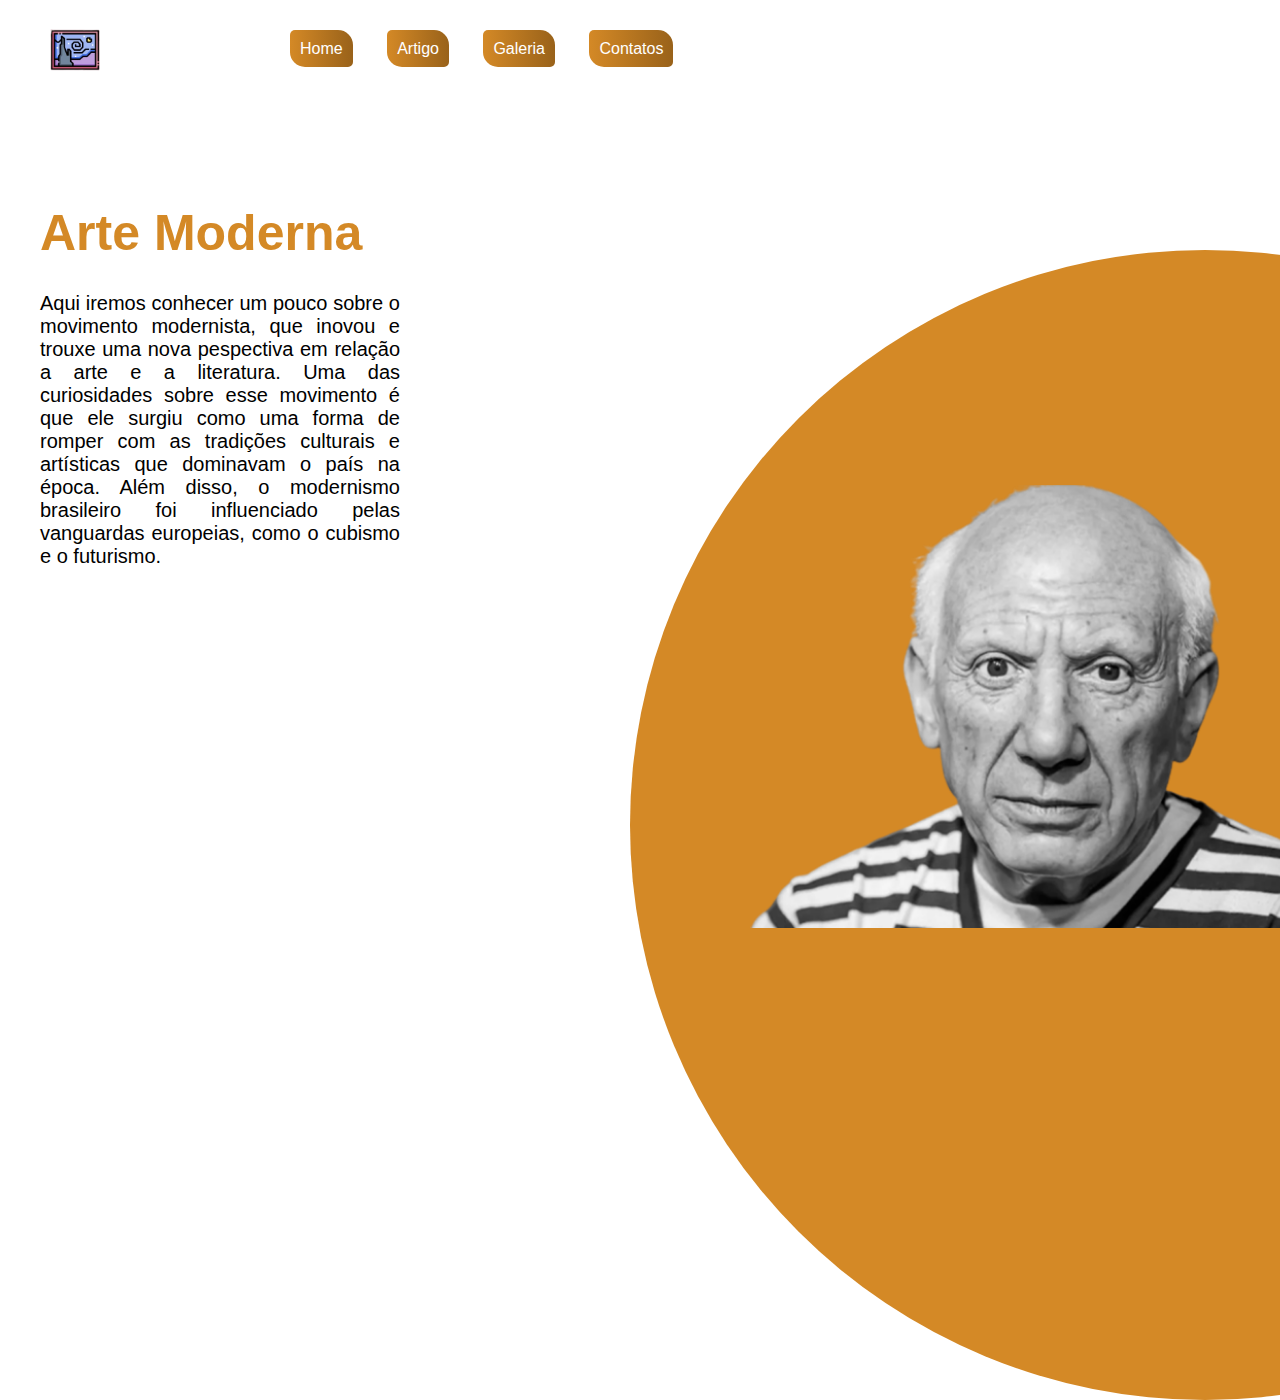
<file: index.html>
<!DOCTYPE html>
<html lang="pt-br">
<head>
    <meta charset="UTF-8">
    <meta http-equiv="X-UA-Compatible" content="IE=edge">
    <meta name="viewport" content="width=device-width, initial-scale=1.0">
    <link rel="stylesheet" href="/css/style.css">
    <title>Arte Moderna</title>

</head>
<body>

    <header>
        <div class="center">
            <div class="logo"> <img src="/img/ad65e6de299a459c9e00f6a2e1e72480-removebg-preview.png" alt=""></div>

            <div class="menu">
                <a href="/index.html">Home</a>
                <a href="/sobre.html">Artigo</a>
                <a href="/galeria.html">Galeria</a>
                <a href="/contatos.html">Contatos</a>
            </div>
        </div>
    </header>

    <section class="introducao">
        <div class="circuloimg">
            <img src="/artistas/pablo_picasso2.png" alt="">
        </div>

       

        <div class="center">
            <div class="texto">
                
                <h1>Arte Moderna</h1>
                <p>Aqui iremos conhecer um pouco sobre o movimento modernista, que inovou e trouxe uma nova pespectiva em relação a arte e a literatura. Uma das curiosidades sobre esse movimento é que ele surgiu como uma forma de romper com as tradições culturais e artísticas que dominavam o país na época. Além disso, o modernismo brasileiro foi influenciado pelas vanguardas europeias, como o cubismo e o futurismo.</p>
            </div>
        </div>
              
    </section>
   
    
</body>
</html>
</file>
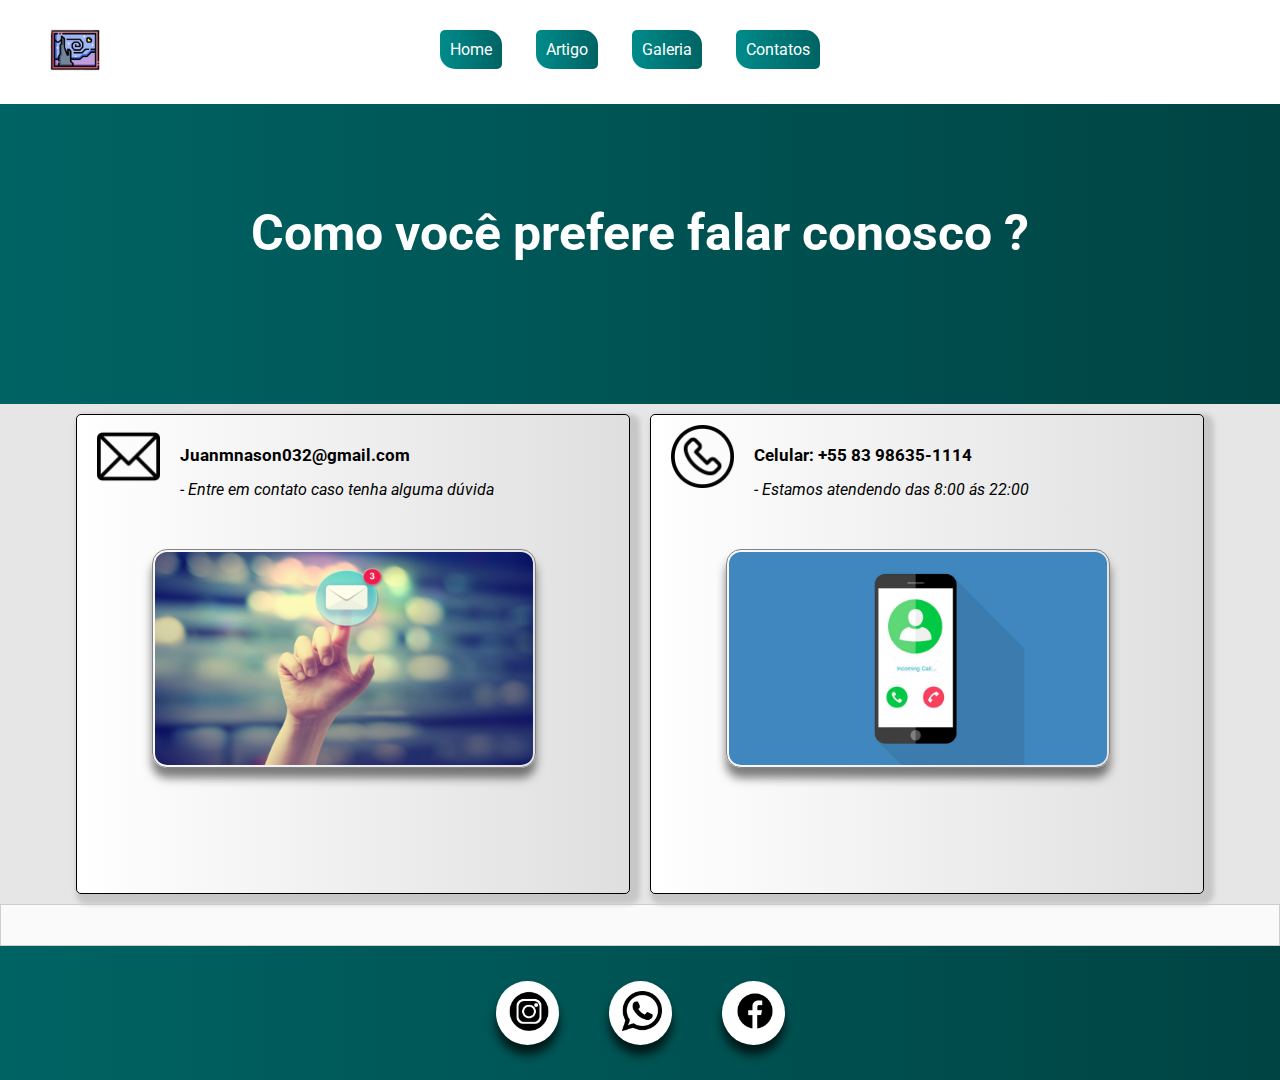
<file: contatos.html>
<!DOCTYPE html>
<html lang="pt-br">
<head>
    <meta charset="UTF-8">
    <meta http-equiv="X-UA-Compatible" content="IE=edge">
    <meta name="viewport" content="width=device-width, initial-scale=1.0">
    <link rel="stylesheet" href="css/style4.css">
    
    <title>Contatos</title>
</head>
<body>

    <header>
        <div class="center">
            <div class="logo"> <img src="/img/ad65e6de299a459c9e00f6a2e1e72480-removebg-preview.png" alt=""></div>

            <div class="menu">
                <a href="/index.html">Home</a>
                <a href="/sobre.html">Artigo</a>
                <a href="/galeria.html">Galeria</a>
                <a href="/contatos.html">Contatos</a>
            </div>
        </div>
    </header>

    <div class="titulo-contact">
        <h2 class="fale-conosco">Como você prefere falar conosco ?</h2>
    </div>

   <div class="icons-contato">

    <section class="icones">
        <img src="/Icons/Email.png" alt="">
        <h3>Juanmnason032@gmail.com</h3>
        <p>- Entre em contato caso tenha alguma dúvida</p>

        <div class="icone-email">
            <img src="/img/email.png" alt="">
        </div>

            
    </section>
       
        

    <section class="icones">
        <img src="/Icons/Telefone.png" alt="">
        <h3>Celular: +55 83 98635-1114</h3>
        <p>- Estamos atendendo das 8:00 ás 22:00</p>

        <div class="icone-telefone">
            <img src="/img/telefone.jpg" alt="">
        </div>
       
        
    </section>

   </div>

   <div class="divisao"></div>

    
    
    <footer class="main-footer">
        
        <a class="logos" href="https://www.instagram.com/juanmnason">
            <img src="/Icons/instagram_icon.png" alt="">
           
        </a>

        <a class="logos" href="https://wa.me/5583986351114">
            <img src="/Icons/whatsapp_icon.png" alt="">
           

        <a class="logos" href="https://pt-br.facebook.com/juanmnason">
            <img src="/Icons/facebook_facebook.png" alt="">
            
        </a>

    </footer>
    
</body>
</html>
</file>
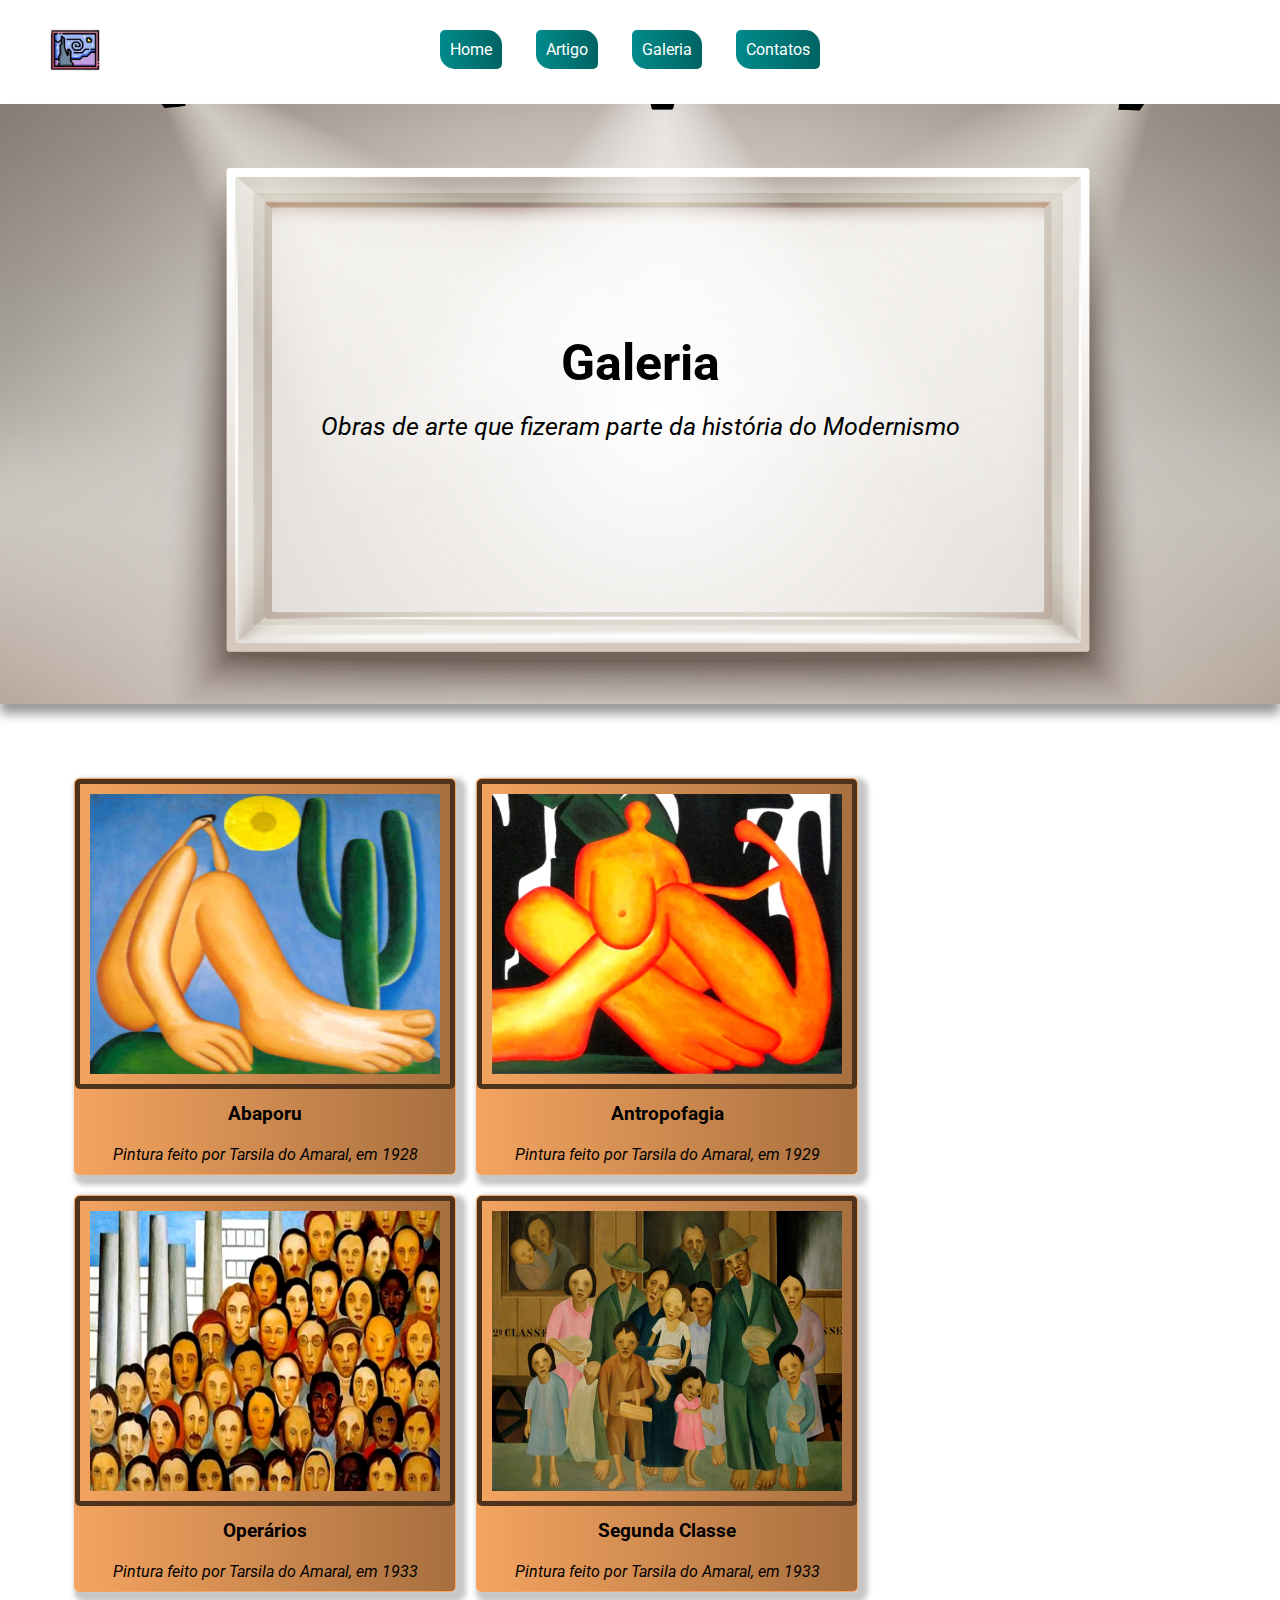
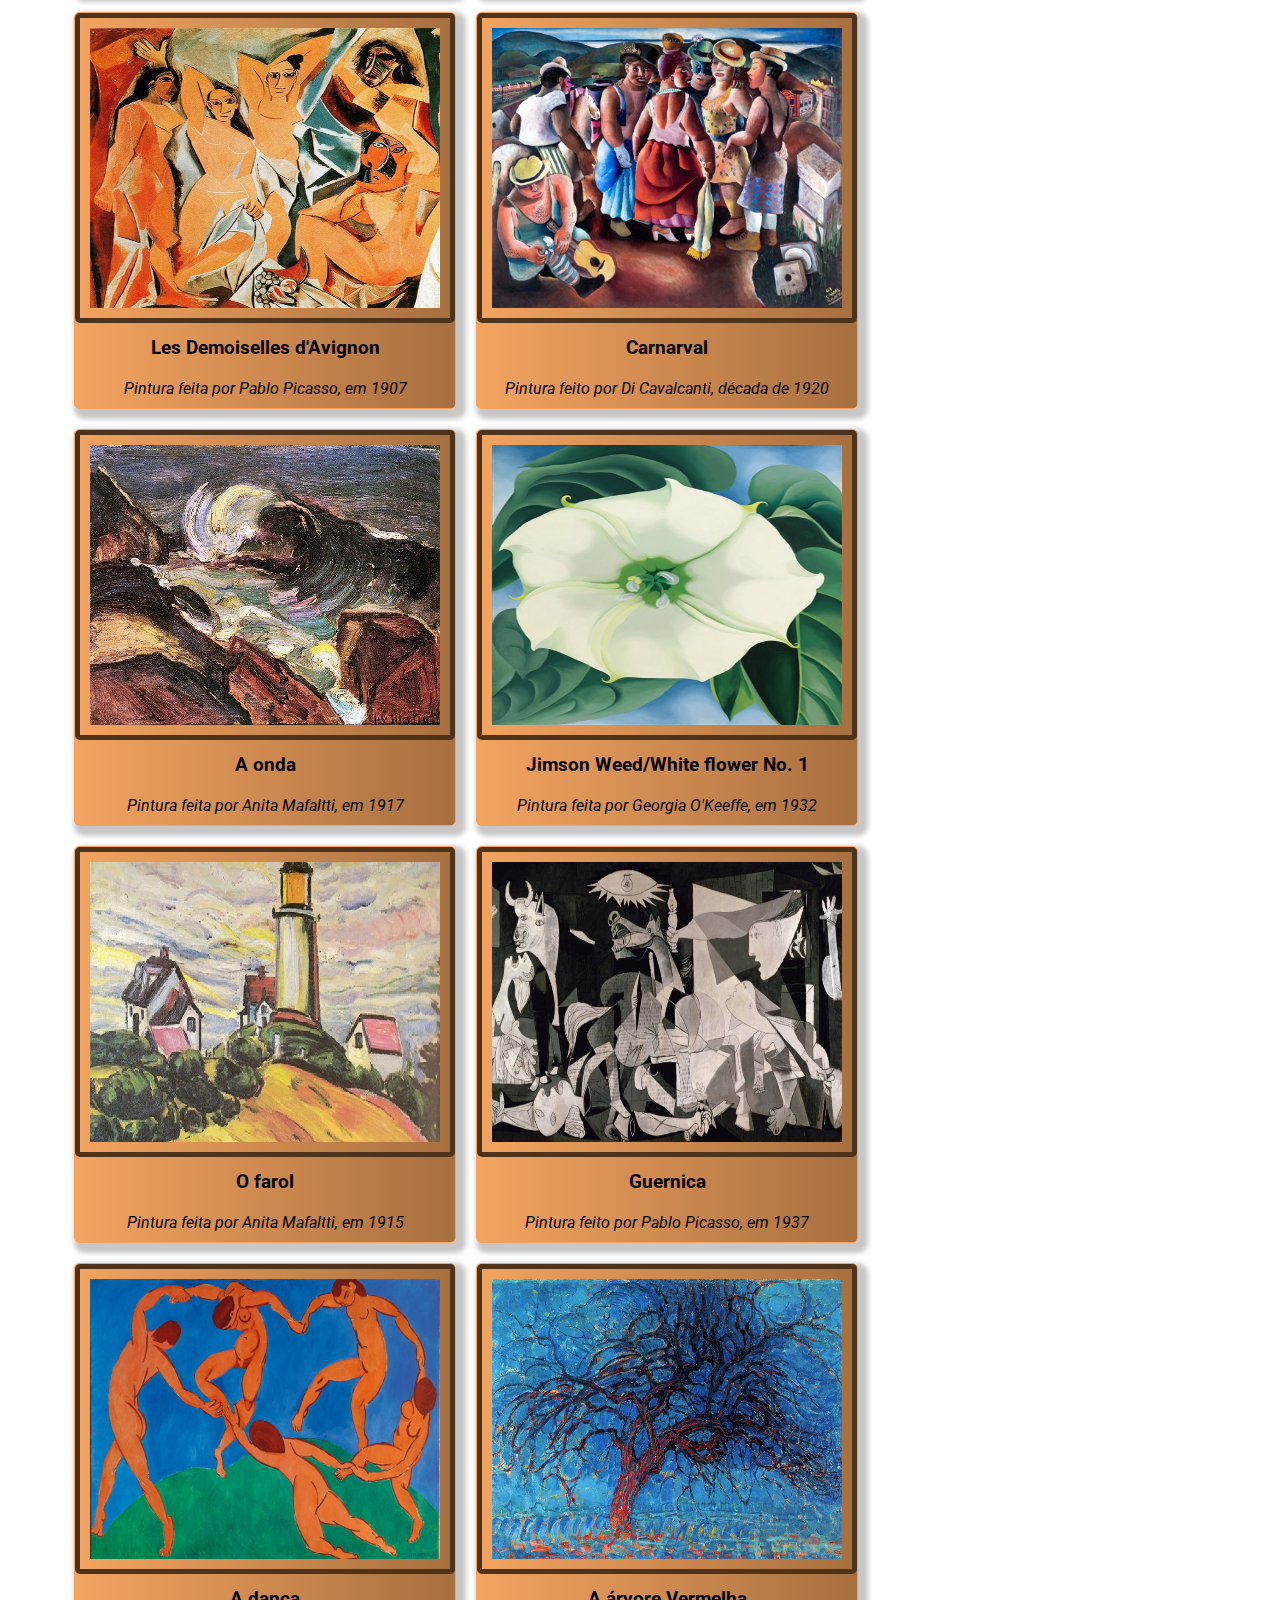
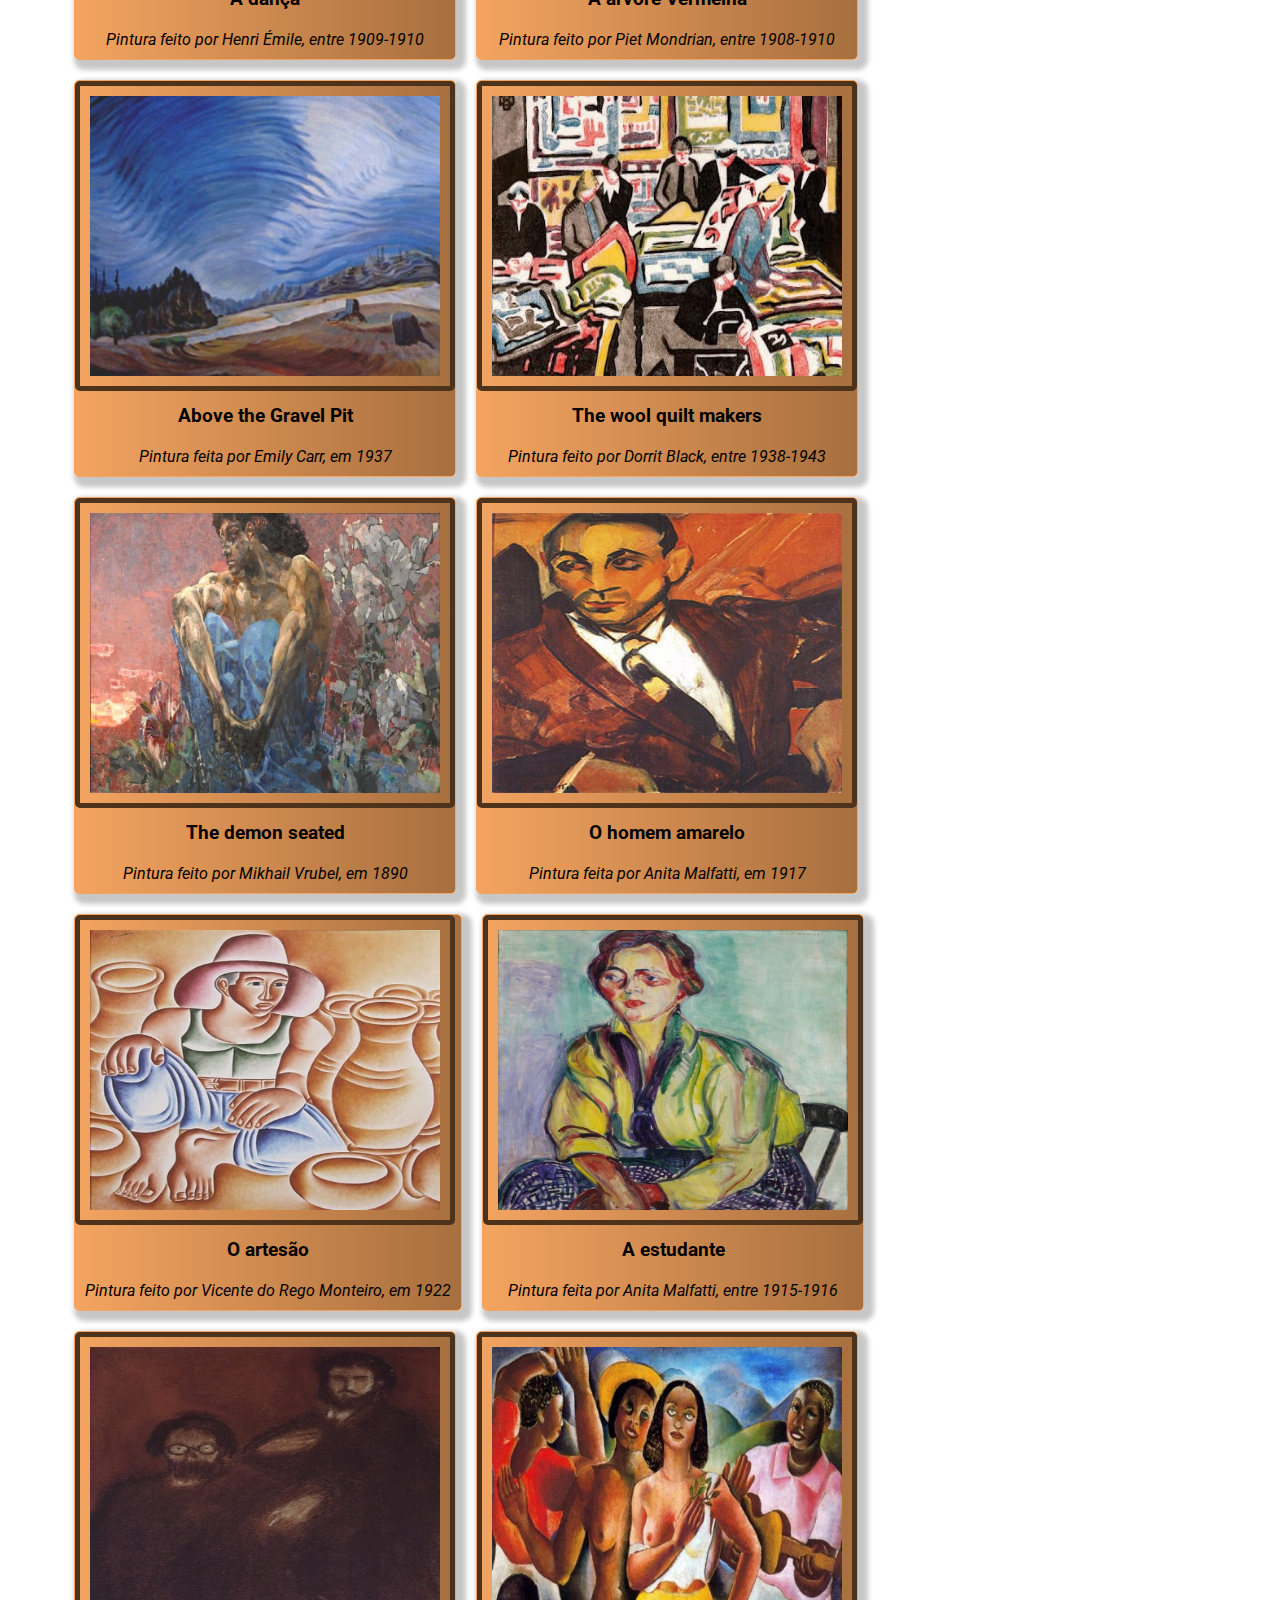
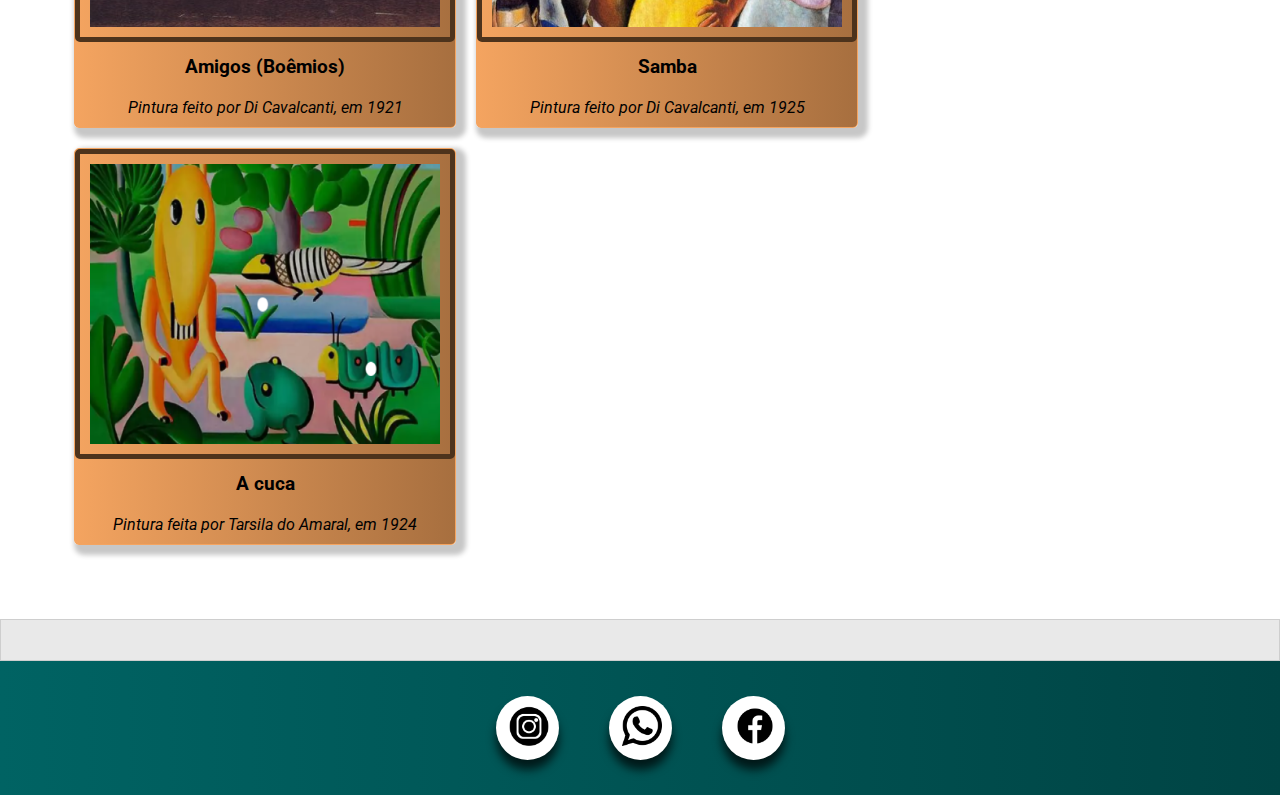
<file: galeria.html>
<!DOCTYPE html>
<html lang="pt-br">

<head>
    <meta charset="UTF-8">
    <meta http-equiv="X-UA-Compatible" content="IE=edge">
    <meta name="viewport" content="width=device-width, initial-scale=1.0">
    <link rel="stylesheet" href="/css/style3.css">
    <title>Galeria de Fotos</title>
</head>

<body>

    <header>
        <div class="center">
            <div class="logo"> <img src="/img/ad65e6de299a459c9e00f6a2e1e72480-removebg-preview.png" alt=""></div>

            <div class="menu">
                <a href="/index.html">Home</a>
                <a href="/sobre.html">Artigo</a>
                <a href="/galeria.html">Galeria</a>
                <a href="/contatos.html">Contatos</a>
            </div>
        </div>
    </header>


    <div class="banner">
     
        <div class="banner-text">
            <h2>Galeria</h2>
            <p>Obras de arte que fizeram parte da história do Modernismo</p>
        </div>
    </div>
            






    <main class="gallery">
        <section class="gallery">
            <img src="/obrasModernistas/Abaporu.png" alt="">
            <h3>Abaporu</h3>
            <p>Pintura feito por Tarsila do Amaral, em 1928</p>
        </section>

        <section class="gallery">
            <img src="/obrasModernistas/Antropofagia.png" alt="">
            <h3>Antropofagia</h3>
            <p>Pintura feito por Tarsila do Amaral, em 1929</p>
        </section>

        <section class="gallery">
            <img src="/obrasModernistas/Operarios.png" alt="">
            <h3>Operários</h3>
            <p>Pintura feito por Tarsila do Amaral, em 1933</p>
        </section>

        <section class="gallery">
            <img src="/obrasModernistas/SegundaClasse.png" alt="">
            <h3>Segunda Classe</h3>
            <p>Pintura feito por Tarsila do Amaral, em 1933</p>
        </section>

        <section class="gallery">
            <img src="/obrasModernistas/LesDemoisellesdAvignon.jpg" alt="">
            <h3>Les Demoiselles d'Avignon</h3>
            <p>Pintura feita por Pablo Picasso, em 1907</p>
        </section>

        <section class="gallery">
            <img src="/obrasModernistas/Carnarval.jpg" alt="">
            <h3>Carnarval</h3>
            <p>Pintura feito por Di Cavalcanti, década de 1920 </p>
        </section>

        <section class="gallery">
            <img src="/obrasModernistas/Aonda.jpg" alt="">
            <h3>A onda</h3>
            <p>Pintura feita por Anita Mafaltti, em 1917</p>
        </section>


        <section class="gallery">
            <img src="/obrasModernistas/WhiteFlower.jpg" alt="">
            <h3>Jimson Weed/White flower No. 1</h3>
            <p>Pintura feita por Georgia O'Keeffe, em 1932</p>
        </section>

        <section class="gallery">
            <img src="/obrasModernistas/Ofarol.jpg" alt="">
            <h3>O farol</h3>
            <p>Pintura feita por Anita Mafaltti, em 1915 </p>
        </section>

        <section class="gallery">
            <img src="/obrasModernistas/guernica.png" alt="">
            <h3>Guernica</h3>
            <p>Pintura feito por Pablo Picasso, em 1937</p>
        </section>

        <section class="gallery">
            <img src="/obrasModernistas/Adança.jpg" alt="">
            <h3>A dança</h3>
            <p>Pintura feito por Henri Émile, entre 1909-1910</p>
        </section>

        <section class="gallery">
            <img src="/obrasModernistas/ArvoreVermelha.jpg" alt="">
            <h3>A árvore Vermelha</h3>
            <p>Pintura feito por Piet Mondrian, entre 1908-1910</p>
        </section>

        <section class="gallery">
            <img src="/obrasModernistas/AbovetheGravelPit.png" alt="">
            <h3>Above the Gravel Pit</h3>
            <p>Pintura feita por Emily Carr, em 1937</p>
        </section>

        <section class="gallery">
            <img src="/obrasModernistas/unnamed.jpg" alt="">
            <h3>The wool quilt makers</h3>
            <p>Pintura feito por Dorrit Black, entre 1938-1943</p>
        </section>

        <section class="gallery">
            <img src="/obrasModernistas/Vrubel_Demon.jpg" alt="">
            <h3>The demon seated</h3>
            <p>Pintura feito por Mikhail Vrubel, em 1890</p>
        </section>

        <section class="gallery">
            <img src="/obrasModernistas/O-Homem-Amarelo.-Anita-Malfatti.-1916.jpg" alt="">
            <h3>O homem amarelo</h3>
            <p>Pintura feita por Anita Malfatti, em 1917</p>
        </section>

        <section class="gallery">
            <img src="/obrasModernistas/Oartesão.jpg" alt="">
            <h3>O artesão</h3>
            <p>Pintura feito por Vicente do Rego Monteiro, em 1922</p>
        </section>

        <section class="gallery">
            <img src="/obrasModernistas/Aestudante.jpg" alt="">
            <h3>A estudante</h3>
            <p>Pintura feita por Anita Malfatti, entre 1915-1916</p>
        </section>

        <section class="gallery">
            <img src="/obrasModernistas/Amigos (Boêmios).jpg" alt="">
            <h3>Amigos (Boêmios)</h3>
            <p>Pintura feito por Di Cavalcanti, em 1921</p>
        </section>

        <section class="gallery">
            <img src="/obrasModernistas/samba.jpg" alt="">
            <h3>Samba</h3>
            <p>Pintura feito por Di Cavalcanti, em 1925</p>
        </section>

        <section class="gallery">
            <img src="/obrasModernistas/A cuca.png" alt="">
            <h3>A cuca</h3>
            <p>Pintura feita por Tarsila do Amaral, em 1924</p>
        </section>

        




    </main>

    <div class="divisao"></div>

    <footer class="main-footer">
        
        <a class="logos" href="https://www.instagram.com/juanmnason">
            <img src="/Icons/instagram_icon.png" alt="">
           
        </a>

        <a class="logos" href="https://wa.me/5583986351114">
            <img src="/Icons/whatsapp_icon.png" alt="">
           

        <a class="logos" href="https://pt-br.facebook.com/juanmnason">
            <img src="/Icons/facebook_facebook.png" alt="">
            
        </a>

    </footer>

    
        

</body>

</html>
</file>
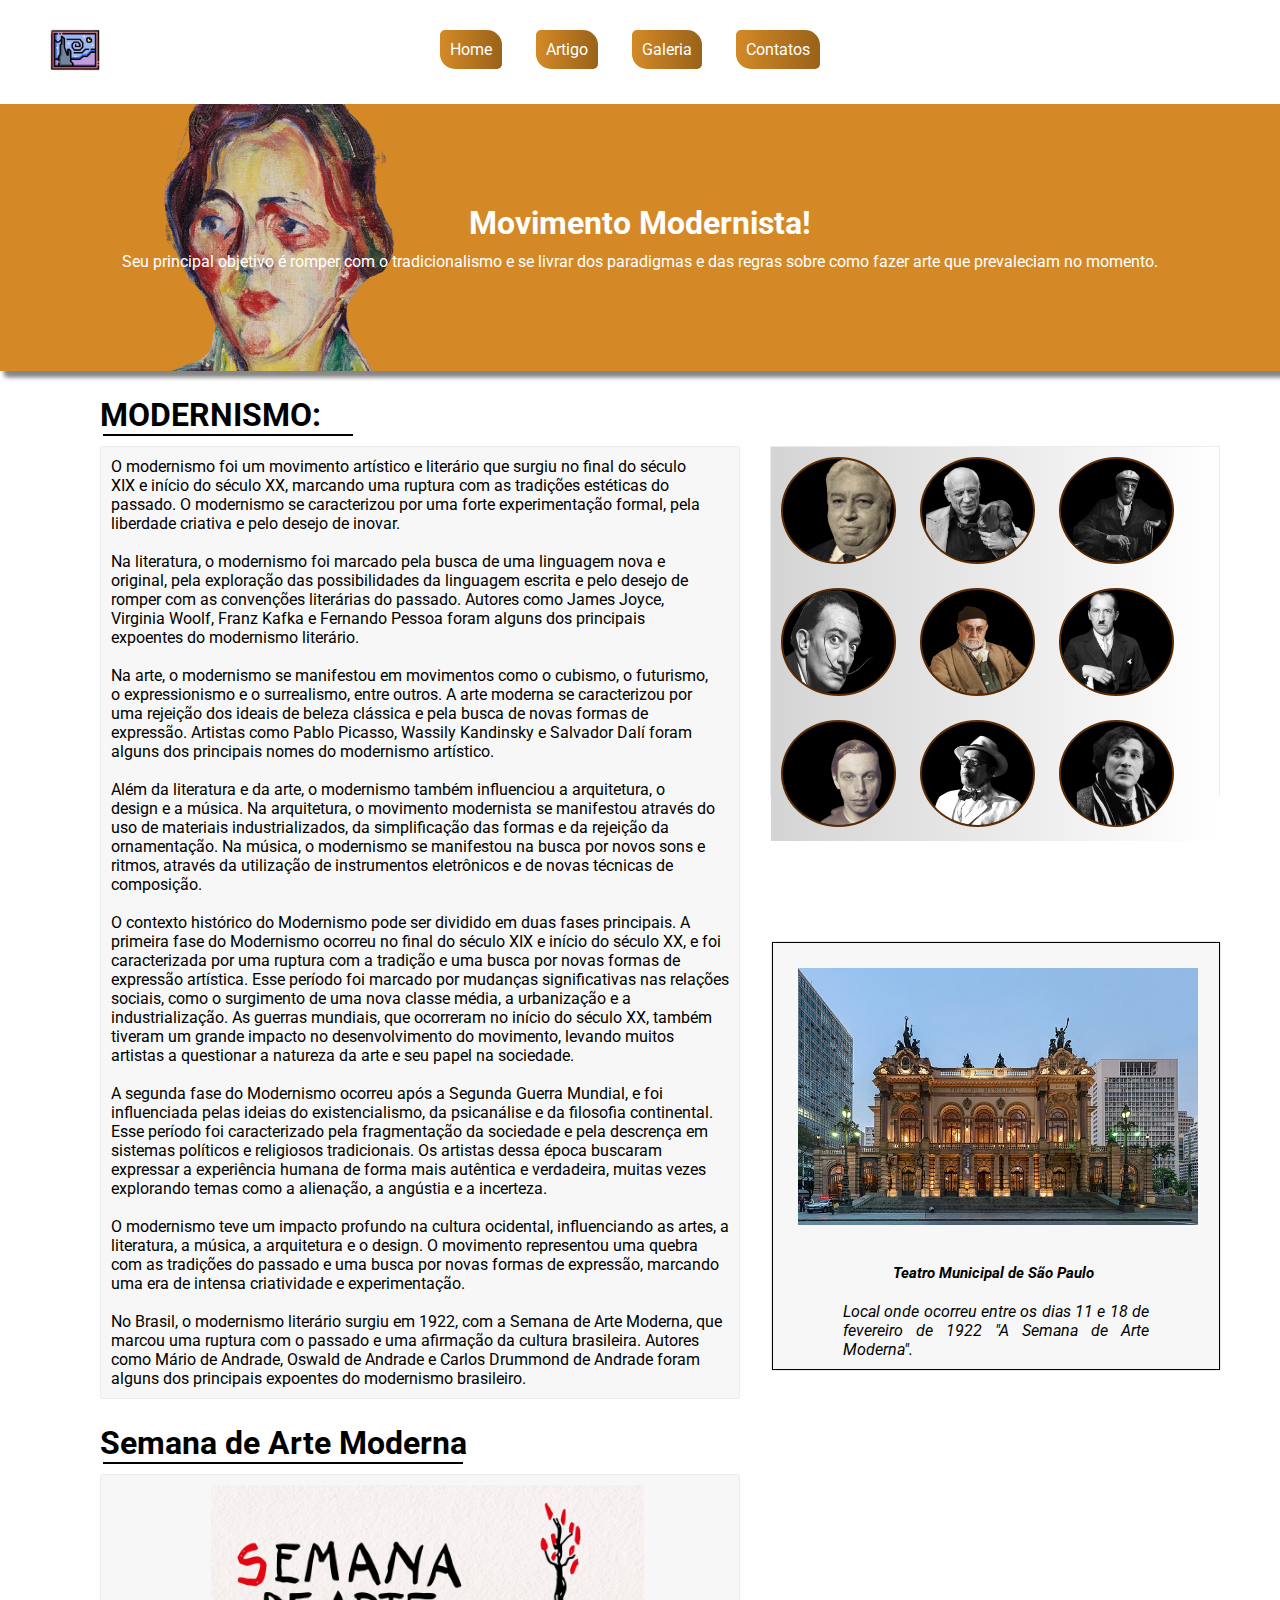
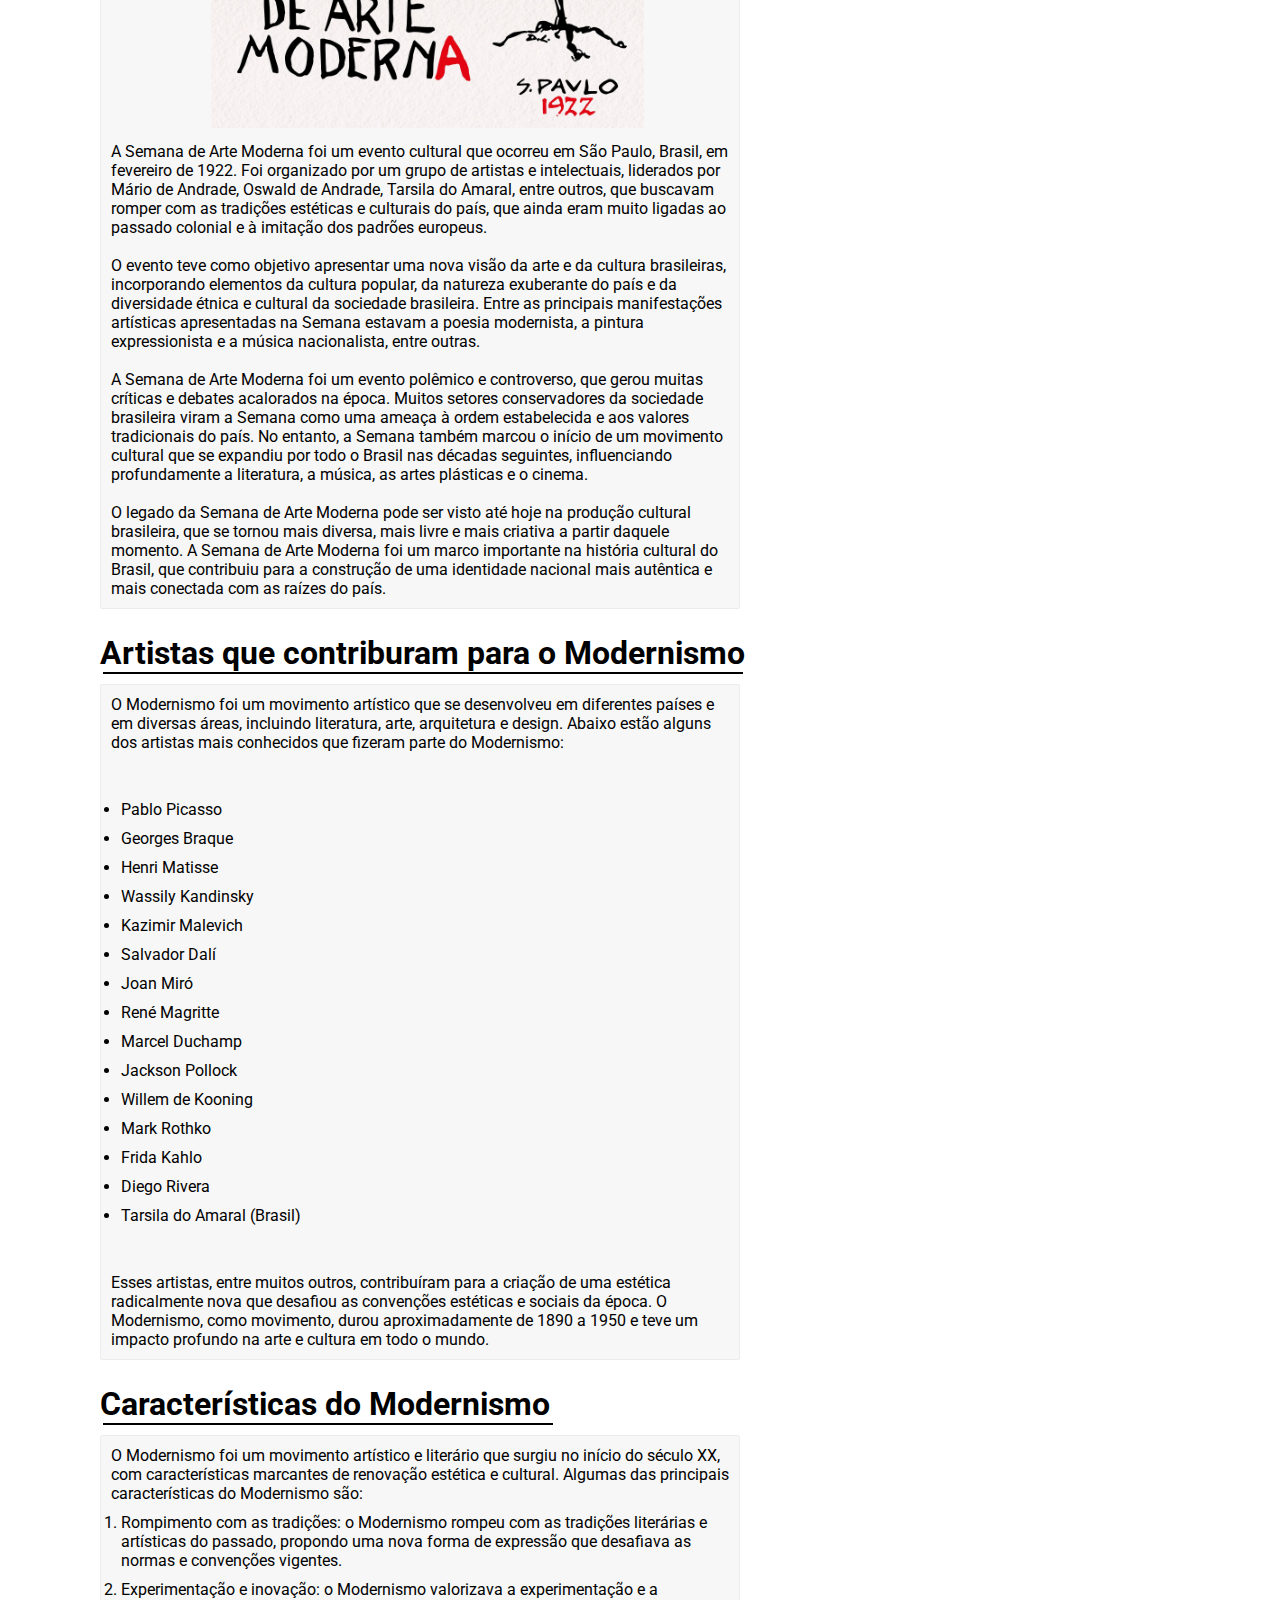
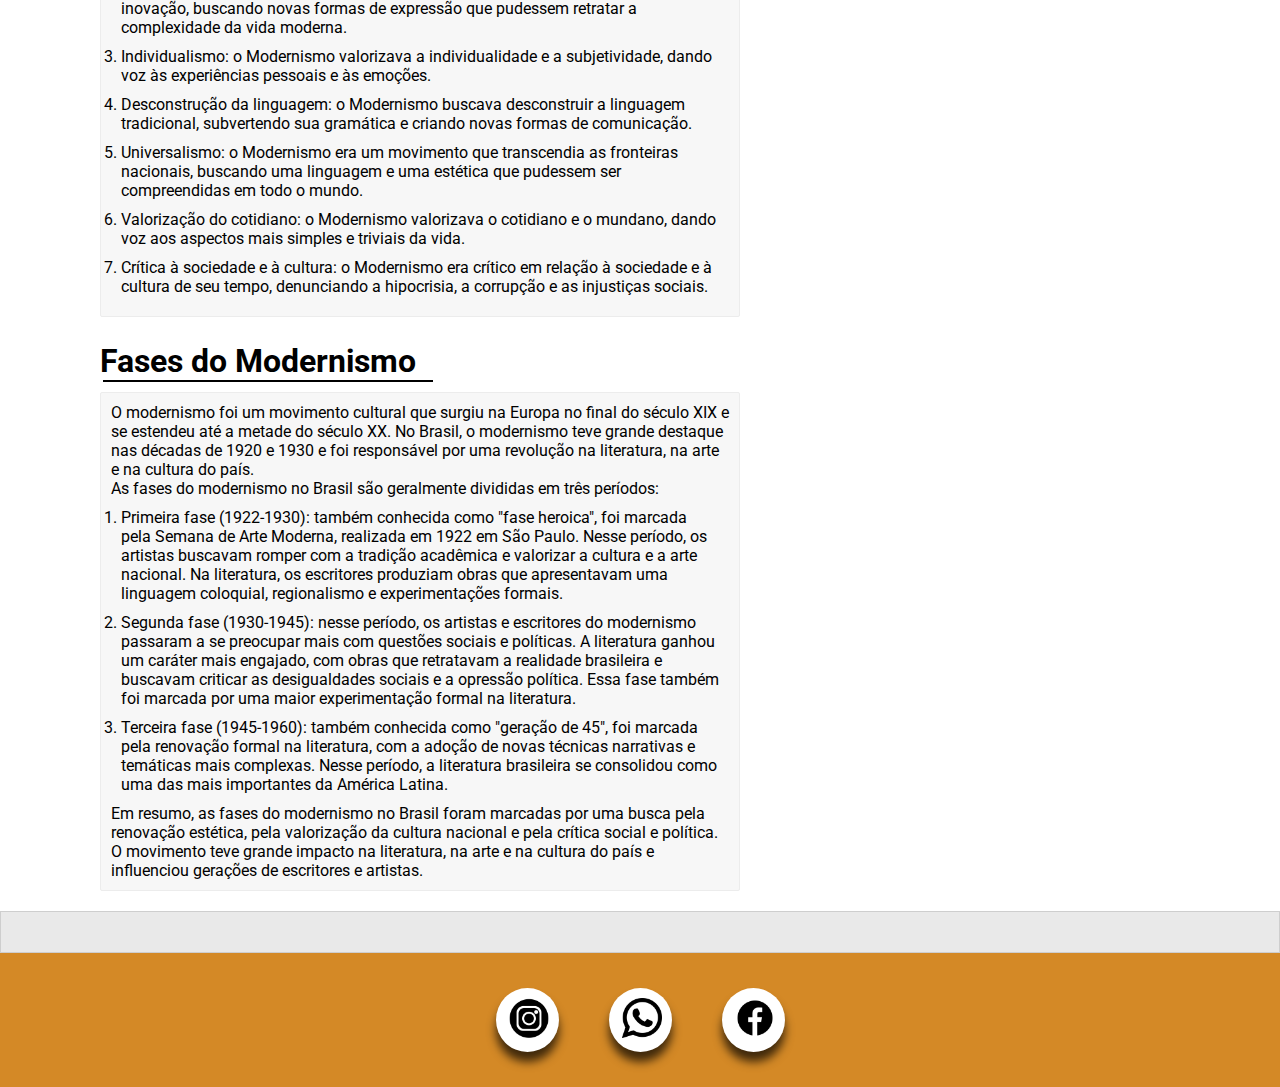
<file: sobre.html>
<!DOCTYPE html>
<html lang="pt-br">

<head>
    <meta charset="UTF-8">
    <meta http-equiv="X-UA-Compatible" content="IE=edge">
    <meta name="viewport" content="width=device-width, initial-scale=1.0">
    <link rel="stylesheet" href="/css/style2.css">
    <title>Sobre</title>
</head>

<body>

    <header>
        <div class="center">
            <div class="logo"> <img src="/img/ad65e6de299a459c9e00f6a2e1e72480-removebg-preview.png" alt=""></div>

            <div class="menu">
                <a href="/index.html">Home</a>
                <a href="/sobre.html">Artigo</a>
                <a href="/galeria.html">Galeria</a>
                <a href="/contatos.html">Contatos</a>
            </div>
        </div>
    </header>

    <div class="banner">
        <h1>Movimento Modernista!</h1>
        <p>Seu principal objetivo é romper com o tradicionalismo e se livrar dos paradigmas e das regras sobre como
            fazer arte que prevaleciam no momento.</p>
    </div>

    <div class="primeiro-titulo">
        <h1>MODERNISMO:</h1>
        <hr>
    </div>

    <div class="container-right-second">
        <div class="container-right-img">
            <img src="/artistas/di_cavalcante22.png" alt="">
            <img src="/artistas/pablo.png" alt="">
            <img src="/artistas/GeorgesBraque22.png" alt="">
            <img src="/artistas/SalvadorDali2.png" alt="">
            <img src="/artistas/Henri.png" alt="">
            <img src="/artistas/Piet.png" alt="">
            <img src="/artistas/ErnstKirchner.png" alt="">
            <img src="/artistas/MarioDeAndrade.png" alt="">
            <img src="/artistas/MarcChagall.png" alt="">
        </div>
        <div class="container-right-terceiro">
            <div class="icones-img">
               <img src="/img/Teatro_Municipal_de_São_Paulo_8.jpg" alt="">
               <h3>Teatro Municipal de São Paulo</h3>
               <p>Local onde ocorreu entre os dias 11 e 18 de fevereiro de 1922 "A Semana de Arte Moderna".</p>
            </div>
        </div>
    </div>





    <div class="container-text">

        <p>O modernismo foi um movimento artístico e literário que surgiu no final do século XIX e início do século XX,
            marcando uma ruptura com as tradições estéticas do passado. O modernismo se caracterizou por uma forte
            experimentação formal, pela liberdade criativa e pelo desejo de inovar.<br><br>

            Na literatura, o modernismo foi marcado pela busca de uma linguagem nova e original, pela exploração das
            possibilidades da linguagem escrita e pelo desejo de romper com as convenções literárias do passado. Autores
            como James Joyce, Virginia Woolf, Franz Kafka e Fernando Pessoa foram alguns dos principais expoentes do
            modernismo literário.<br><br>

            Na arte, o modernismo se manifestou em movimentos como o cubismo, o futurismo, o expressionismo e o
            surrealismo, entre outros. A arte moderna se caracterizou por uma rejeição dos ideais de beleza clássica e
            pela busca de novas formas de expressão. Artistas como Pablo Picasso, Wassily Kandinsky e Salvador Dalí
            foram alguns dos principais nomes do modernismo artístico.<br><br>

            Além da literatura e da arte, o modernismo também influenciou a arquitetura, o design e a música. Na
            arquitetura, o movimento modernista se manifestou através do uso de materiais industrializados, da
            simplificação das formas e da rejeição da ornamentação. Na música, o modernismo se manifestou na busca por
            novos sons e ritmos, através da utilização de instrumentos eletrônicos e de novas técnicas de
            composição.<br><br>

            O contexto histórico do Modernismo pode ser dividido em duas fases principais. A primeira fase do Modernismo
            ocorreu no final do século XIX e início do século XX, e foi caracterizada por uma ruptura com a tradição e
            uma busca por novas formas de expressão artística. Esse período foi marcado por mudanças significativas nas
            relações sociais, como o surgimento de uma nova classe média, a urbanização e a industrialização. As guerras
            mundiais, que ocorreram no início do século XX, também tiveram um grande impacto no desenvolvimento do
            movimento, levando muitos artistas a questionar a natureza da arte e seu papel na sociedade.<br><br>

            A segunda fase do Modernismo ocorreu após a Segunda Guerra Mundial, e foi influenciada pelas ideias do
            existencialismo, da psicanálise e da filosofia continental. Esse período foi caracterizado pela fragmentação
            da sociedade e pela descrença em sistemas políticos e religiosos tradicionais. Os artistas dessa época
            buscaram expressar a experiência humana de forma mais autêntica e verdadeira, muitas vezes explorando temas
            como a alienação, a angústia e a incerteza.<br><br>

            O modernismo teve um impacto profundo na cultura ocidental, influenciando as artes, a literatura, a música,
            a arquitetura e o design. O movimento representou uma quebra com as tradições do passado e uma busca por
            novas formas de expressão, marcando uma era de intensa criatividade e experimentação.<br><br>

            No Brasil, o modernismo literário surgiu em 1922, com a Semana de Arte Moderna, que marcou uma ruptura com o
            passado e uma afirmação da cultura brasileira. Autores como Mário de Andrade, Oswald de Andrade e Carlos
            Drummond de Andrade foram alguns dos principais expoentes do modernismo brasileiro.</p>

    </div>

    <div class="segundo-titulo">
        <h1>Semana de Arte Moderna</h1>
        <hr>
    </div>

    <div class="container-second-text">
        <img src="/img/Semana_de_arte_moderna.jpg" alt="">
        <p>A Semana de Arte Moderna foi um evento cultural que ocorreu em São Paulo, Brasil, em fevereiro de 1922. Foi
            organizado por um grupo de artistas e intelectuais, liderados por Mário de Andrade, Oswald de Andrade,
            Tarsila do Amaral, entre outros, que buscavam romper com as tradições estéticas e culturais do país, que
            ainda eram muito ligadas ao passado colonial e à imitação dos padrões europeus.<br><br>

            O evento teve como objetivo apresentar uma nova visão da arte e da cultura brasileiras, incorporando
            elementos da cultura popular, da natureza exuberante do país e da diversidade étnica e cultural da sociedade
            brasileira. Entre as principais manifestações artísticas apresentadas na Semana estavam a poesia modernista,
            a pintura expressionista e a música nacionalista, entre outras.<br><br>

            A Semana de Arte Moderna foi um evento polêmico e controverso, que gerou muitas críticas e debates
            acalorados na época. Muitos setores conservadores da sociedade brasileira viram a Semana como uma ameaça à
            ordem estabelecida e aos valores tradicionais do país. No entanto, a Semana também marcou o início de um
            movimento cultural que se expandiu por todo o Brasil nas décadas seguintes, influenciando profundamente a
            literatura, a música, as artes plásticas e o cinema.<br><br>

            O legado da Semana de Arte Moderna pode ser visto até hoje na produção cultural brasileira, que se tornou
            mais diversa, mais livre e mais criativa a partir daquele momento. A Semana de Arte Moderna foi um marco
            importante na história cultural do Brasil, que contribuiu para a construção de uma identidade nacional mais
            autêntica e mais conectada com as raízes do país.</p>
    </div>

    <div class="terceiro-titulo">
        <h1>Artistas que contriburam para o Modernismo</h1>
        <hr>
    </div>

    <div class="container-terceiro-text">
        <p>O Modernismo foi um movimento artístico que se desenvolveu em diferentes países e em diversas áreas,
            incluindo literatura, arte, arquitetura e design. Abaixo estão alguns dos artistas mais conhecidos que
            fizeram parte do Modernismo:
        </p><br><br>
        <p>
        <ul>
            <li>Pablo Picasso</li>
            <li>Georges Braque</li>
            <li>Henri Matisse</li>
            <li>Wassily Kandinsky</li>
            <li>Kazimir Malevich</li>
            <li>Salvador Dalí</li>
            <li>Joan Miró</li>
            <li>René Magritte</li>
            <li>Marcel Duchamp</li>
            <li>Jackson Pollock</li>
            <li>Willem de Kooning</li>
            <li>Mark Rothko</li>
            <li>Frida Kahlo</li>
            <li>Diego Rivera</li>
            <li>Tarsila do Amaral (Brasil)</li>
        </ul><br><br>
        <p>Esses artistas, entre muitos outros, contribuíram para a criação de uma estética radicalmente nova que
            desafiou as convenções estéticas e sociais da época. O Modernismo, como movimento, durou aproximadamente de
            1890 a 1950 e teve um impacto profundo na arte e cultura em todo o mundo.</p>
        </p>
    </div>

    <div class="quarto-titulo">
        <h1>Características do Modernismo</h1>
        <hr>
    </div>

    <div class="container-quarto-text">
        <p>O Modernismo foi um movimento artístico e literário que surgiu no início do século XX, com características
            marcantes de renovação estética e cultural. Algumas das principais características do Modernismo são:</p>
        <ol>
            <li>Rompimento com as tradições: o Modernismo rompeu com as tradições literárias e artísticas do passado,
                propondo uma nova forma de expressão que desafiava as normas e convenções vigentes.</li>
            <li>Experimentação e inovação: o Modernismo valorizava a experimentação e a inovação, buscando novas formas
                de expressão que pudessem retratar a complexidade da vida moderna.</li>
            <li>Individualismo: o Modernismo valorizava a individualidade e a subjetividade, dando voz às experiências
                pessoais e às emoções.</li>
            <li>Desconstrução da linguagem: o Modernismo buscava desconstruir a linguagem tradicional, subvertendo sua
                gramática e criando novas formas de comunicação.</li>
            <li>Universalismo: o Modernismo era um movimento que transcendia as fronteiras nacionais, buscando uma
                linguagem e uma estética que pudessem ser compreendidas em todo o mundo.</li>
            <li>Valorização do cotidiano: o Modernismo valorizava o cotidiano e o mundano, dando voz aos aspectos mais
                simples e triviais da vida.</li>
            <li>Crítica à sociedade e à cultura: o Modernismo era crítico em relação à sociedade e à cultura de seu
                tempo, denunciando a hipocrisia, a corrupção e as injustiças sociais.</li>
        </ol>

    </div>

    <div class="quinto-titulo">
        <h1>Fases do Modernismo</h1>
        <hr>
    </div>

    <div class="container-quinto-text">
        <p>O modernismo foi um movimento cultural que surgiu na Europa no final do século XIX e se estendeu até a metade
            do século XX. No Brasil, o modernismo teve grande destaque nas décadas de 1920 e 1930 e foi responsável por
            uma revolução na literatura, na arte e na cultura do país.</p>
        <p>As fases do modernismo no Brasil são geralmente divididas em três períodos:</p>
        <ol>
            <li>Primeira fase (1922-1930): também conhecida como "fase heroica", foi marcada pela Semana de Arte
                Moderna, realizada em 1922 em São Paulo. Nesse período, os artistas buscavam romper com a tradição
                acadêmica e valorizar a cultura e a arte nacional. Na literatura, os escritores produziam obras que
                apresentavam uma linguagem coloquial, regionalismo e experimentações formais.</li>
            <li>Segunda fase (1930-1945): nesse período, os artistas e escritores do modernismo passaram a se preocupar
                mais com questões sociais e políticas. A literatura ganhou um caráter mais engajado, com obras que
                retratavam a realidade brasileira e buscavam criticar as desigualdades sociais e a opressão política.
                Essa fase também foi marcada por uma maior experimentação formal na literatura.</li>
            <li>Terceira fase (1945-1960): também conhecida como "geração de 45", foi marcada pela renovação formal na
                literatura, com a adoção de novas técnicas narrativas e temáticas mais complexas. Nesse período, a
                literatura brasileira se consolidou como uma das mais importantes da América Latina.</li>
        </ol>
        <p>Em resumo, as fases do modernismo no Brasil foram marcadas por uma busca pela renovação estética, pela
            valorização da cultura nacional e pela crítica social e política. O movimento teve grande impacto na
            literatura, na arte e na cultura do país e influenciou gerações de escritores e artistas.</p>
    </div>







<div class="divisao"></div>






    <footer class="main-footer">

        <a class="logos" href="https://www.instagram.com/juanmnason">
            <img src="/Icons/instagram_icon.png" alt="">

        </a>

        <a class="logos" href="https://wa.me/5583986351114">
            <img src="/Icons/whatsapp_icon.png" alt="">


            <a class="logos" href="https://pt-br.facebook.com/juanmnason">
                <img src="/Icons/facebook_facebook.png" alt="">

            </a>

    </footer>




</body>

</html>
</file>
<file: css/style.css>
*{
    margin: 0;
    padding: 0;
    box-sizing: border-box;
    font-family: 'Roboto', sans-serif;
}

.center{
    display: flex;
    flex-wrap: wrap;
    max-width: 1200px;
    margin: 0 auto;
}

html,body{
    width: 100%;
    overflow: hidden;
}

.logo{
    width: 250px;
}

.logo img{
    width: 70px;
}

header{
    padding: 15px 0;
}

.menu{
    width: 50%;
    padding-top: 25px;
    
}

.menu a{
    color: rgb(255, 255, 255);
    text-decoration: none;
    margin-right: 30px;
    border-radius: 5px 15px;
    background: linear-gradient(to right, rgb(212, 137, 38), rgb(153, 98, 26));
    padding: 10px;
}



.menu a:hover{
    transform: scale(2,2);
    transition: 0.5s;
    transition-duration: 0.9s;
    border: solid 2px #bfa0dc;
    border-radius: 10px;
}


    

section.sobre{
    position: relative;
}

.circuloimg{
    position: absolute;
    bottom: -500px;
    right: -500px;
    width: 1150px;
    height: 1150px;
    background-color: rgb(212, 137, 38);
    border-radius: 50%;
    

}



.circuloimg img{
    width: 550px;
    margin: 5px 120px;
    padding-top: 230px;
}
   
    


.texto{
    margin-top: 100px;
}



.texto h1{
    font-size: 50px;
    color:rgb(212, 137, 38);
    
}

.texto p{
    max-width: 30%;
    font-size: 20px;
    padding-top: 30px;
    text-align: justify;
}
</file>
<file: css/style4.css>
@import url('https://fonts.googleapis.com/css2?family=Roboto:ital,wght@0,300;1,500&display=swap');

*{
    margin: 0;
    padding: 0;
    box-sizing: border-box;
    font-family: 'Roboto', sans-serif;
   
}

.center {
    display: flex;
    flex-wrap: wrap;
    max-width: 1200px;
    margin: 0 auto;
}

.logo {
    width: 400px;
}

.logo img {
    width: 70px;
}

header {
    padding: 15px 0;
}

.menu {
    width: 50%;
    padding-top: 25px;

}

.menu a {
    color: rgb(255, 255, 255);
    text-decoration: none;
    margin-right: 30px;
    border-radius: 5px 15px;
    background: linear-gradient(to right, #008B8B, #006363);
    padding: 10px;
    
}

.menu a:hover {
    transform: scale(2, 2);
    transition: 0.5s;
    transition-duration: 0.9s;
    border: solid 2px #bfa0dc;
    border-radius: 10px;
}

.titulo-contact{
    background: linear-gradient(to right, #006363, #004444);
    width: 100%;
    height: 300px;
}

.fale-conosco{
    display: flex;
    justify-content: center;
    color: #fff;
    font-size: 50px;
    padding: 100px;
   
}

.icons-contato{
    display: flex;
    background-color: #e6e6e6;
    width: 100%;
    height: 500px;
    justify-content: center;
}

.icons-contato .icones{
    display: block;
    background: linear-gradient(to right, #ffffff, #dfdfdf);
    border-radius: 5px;
    border: solid 1px #000000;
    margin: 10px;
    box-shadow: 5px 5px 5px 5px #c7c7c7;
}

.icones img{
    max-width: 15%;
    float: left;
    margin: 0px 10px;
    padding: 10px;
}

.icones h3{
    font-size: 17px;
    padding-top: 30px;
    
}

.icones p{
    
    padding-top: 15px;
    font-style: italic;
}


.icone-email img{
    position: absolute;
    border: solid 1px rgb(131, 131, 131);
    border-radius: 15px;
    padding: 2px;
    box-shadow: 0px 10px 10px rgba(0, 0, 0, 0.5);
    max-width: 30%;
    margin: 50px 75px;
}



.icone-telefone img{
    position: absolute;
    border: solid 1px rgb(131, 131, 131);
    border-radius: 15px;
    padding: 2px;
    box-shadow: 0px 10px 10px rgba(0, 0, 0, 0.5);
    max-width: 30%;
    margin: 50px 75px;
}
    
  




.main-footer{
    display: flex;
    justify-content: center;
    padding: 10px;
    background: linear-gradient(to right, #006363, #004444);
    
}
 

.main-footer img{
    
    width: 40px;
    margin: 10px 13px;
}

.main-footer .logos{
    background-color: #fff;
    border-radius: 50%;
    box-shadow: 0px 10px 10px rgba(0, 0, 0, 0.7);
    margin: 25px;
    width: 5%;
  
 
    
}

.main-footer .logos:hover{
  transform: translate(10%, 5%);
}

.divisao{
    background-color: #fafafa;
    padding: 20px;
    margin: 0px 0px 0px;
    border: solid 1px #cecece;
}
</file>
<file: css/style3.css>
@import url('https://fonts.googleapis.com/css2?family=Roboto:wght@300&display=swap');

    /*Agradecendo pelo banner*
    
    <a href="http://www.freepik.com">Designed by macrovector / Freepik</a>*/

* {
    margin: 0;
    padding: 0;
    box-sizing: border-box;
    font-family: 'Roboto', sans-serif;
}

.banner{
    width: 100%;
    height: 600px;
    background: url(../img/galeria.jpg);
    background-repeat: no-repeat;
    background-size: cover;
    background-position: center;
    box-shadow: 0px 10px 10px rgba(0, 0, 0, 0.4);
}

.banner-text h2{
    padding-top: 230px;
    justify-content: center;
    font-size: 50px;
    text-align: center;
}
    


.banner-text p{
    padding-top: 20px;
    justify-content: center;
    align-items: center;
    font-style: italic;
    font-size: 25px;
    
 
}
   
    



.center {
    display: flex;
    flex-wrap: wrap;
    max-width: 1200px;
    margin: 0 auto;
}

.logo {
    width: 400px;
}

.logo img {
    width: 70px;
}

header {
    padding: 15px 0;
}

.menu {
    width: 50%;
    padding-top: 25px;

}

.menu a {
    color: rgb(255, 255, 255);
    text-decoration: none;
    margin-right: 30px;
    border-radius: 5px 15px;
    background: linear-gradient(to right, #008B8B, #006363);
    padding: 10px;
}

.menu a:hover {
    transform: scale(2, 2);
    transition: 0.5s;
    transition-duration: 0.9s;
    border: solid 2px #bfa0dc;
    border-radius: 10px;
}

.titulo {
    text-align: center;
    margin: 10px;

}

.titulo img {
    width: 100%;
}

.titulo h1,
p {
    padding-top: 10px;
}

main.gallery {
    display: flex;
    flex-wrap: wrap;
    padding: 32px;
    margin: 32px;
}

main.gallery section.gallery img {
    width: 380px;
    height: 310px;
    padding: 10px;
    border: solid 5px #4d331c;
    border-radius: 5px;


}


main.gallery section.gallery {
    background: linear-gradient(to right, #F4A460, #a76f3f);
    border-radius: 5px;
    border: solid 1px #F4A460;
    margin: 10px;
    box-shadow: 5px 5px 5px 5px #c7c7c7;
}

section.gallery h3,
p {
    text-align: center;
    padding: 10px;
}

section.gallery:hover {
    transform: scale(1.1, 1.1);
    transition: 0.5s;
}

.gallery p{
    font-style: italic;
}


.main-footer{
    display: flex;
    justify-content: center;
    padding: 10px;
    background: linear-gradient(to right, #006363, #004444);
    
}
 

.main-footer img{
    
    width: 40px;
    margin: 10px 13px;
}

.main-footer .logos{
    background-color: #fff;
    border-radius: 50%;
    box-shadow: 0px 10px 10px rgba(0, 0, 0, 0.7);
    margin: 25px;
    width: 5%;
  
 
    
}

.main-footer .logos:hover{
  transform: translate(10%, 5%);
}

.termos{
  display: inline-block;
   
 
}

.termos-complemento{
    display: inline-block;
   

}

.divisao{
    background-color: #e9e9e9;
    padding: 20px;
    margin: 20px 0px 0px;
    border: solid 1px #cecece;
}
</file>
<file: css/style2.css>
@import url('https://fonts.googleapis.com/css2?family=Roboto:wght@300&display=swap');

*{
    margin: 0;
    padding: 0;
    box-sizing: border-box;
    font-family: 'Roboto', sans-serif;
    
    
}



body{
    min-height: 100vh;
}

.center{
    display: flex;
    flex-wrap: wrap;
    max-width: 1200px;
    margin: 0 auto;
}

.logo{
    width: 400px;
}

.logo img{
    width: 70px;
}

header{
    padding: 15px 0;
    background-color: #fff;
    
    
}

.menu{
    width: 50%;
    padding-top: 25px;
    
}

.menu a{
    color: rgb(255, 255, 255);
    text-decoration: none;
    margin-right: 30px;
    border-radius: 5px 15px;
    background: linear-gradient(to right, rgb(212, 137, 38), rgb(153, 98, 26));
    padding: 10px;
}

.menu a:hover{
    transform: scale(2,2);
    transition: 0.5s;
    transition-duration: 0.9s;
    border: solid 2px #bfa0dc;
    border-radius: 10px;
}
    
    
  

.banner {
    background-color: rgb(212, 137, 38);
    color: white;
    text-align: center;
    padding: 100px;
    background-image: url(/artistas/pilula_anita_malfatti_destaque-removebg-preview.png);
    background-repeat: no-repeat;
    box-shadow: 5px 5px 5px #858585, 5px 5px 5px #858585;
}

.banner p{
    padding-top: 10px;

}





.primeiro-titulo{
    padding-top: 25px;
    margin: auto 100px 10px;
    
}

.primeiro-titulo hr{
    width: 250px;
    border: 1px solid #000;
    margin-left: 3px; 
}


.container-text{
    width: 50%;
    background-color: rgb(247, 247, 247);
    border: solid 1px #ececec;
    border-radius: 2px;
    margin: auto 100px ;
    padding: 10px;
    
}

.segundo-titulo{
    padding-top: 25px;
    margin: auto 100px 10px;
}

.segundo-titulo hr{
    width: 360px;
    border: 1px solid #000;
    margin-left: 3px;   
}

.container-second-text{
    width: 50%;
    background-color: rgb(247, 247, 247);
    border: solid 1px #ececec;
    border-radius: 2px;
    margin: auto 100px ;
    padding: 10px;
}



.container-second-text img{
    width: 70%;
    margin: auto 100px 10px;
}

.terceiro-titulo{
    padding-top: 25px;
    margin: auto 100px 10px;
}

.terceiro-titulo hr{
    width: 640px;
    border: 1px solid #000;
    margin-left: 3px;
}   

.container-terceiro-text{
    width: 50%;
    background-color: rgb(247, 247, 247);
    border: solid 1px #ececec;
    border-radius: 2px;
    margin: auto 100px ;
    padding: 10px;
}

.container-terceiro-text ul li{
    margin: 10px;
}



.quarto-titulo{
    padding-top: 25px;
    margin: auto 100px 10px;
}

.quarto-titulo hr{
    width: 450px;
    border: 1px solid #000;
    margin-left: 3px;
}   

.container-quarto-text{
    width: 50%;
    background-color: rgb(247, 247, 247);
    border: solid 1px #ececec;
    border-radius: 2px;
    margin: auto 100px ;
    padding: 10px;
}

.container-quarto-text ol li{
    margin: 10px;
}


.quinto-titulo{
    padding-top: 25px;
    margin: auto 100px 10px;
}

.quinto-titulo hr{
    width: 330px;
    border: 1px solid #000;
    margin-left: 3px;
}   

.container-quinto-text{
    width: 50%;
    background-color: rgb(247, 247, 247);
    border: solid 1px #ececec;
    border-radius: 2px;
    margin: auto 100px ;
    padding: 10px;
}

.container-quinto-text ol li{
    margin: 10px;
}


.container-right-second{
    width: 450px;
    height: 350px;
    background-color: rgb(247, 247, 247);
    border: solid 1px #ececec;
    float: right;
    margin: 0 60px;
    
    
    
}
 


.container-right-img {
    background: linear-gradient(to right, #d4d4d4, #ffffff);
}

.container-right-img img{
    width: 115px;
    height: 100%;
    border-radius: 50%;
    border: solid 2px rgb(92, 44, 0);
    margin: 10px;
    background-color: black;
}

.container-right-terceiro{
    
    width: 450px;
    height: 430px;
    background-color: rgb(247, 247, 247);
    border: solid 1px #ececec;
    box-sizing: border-box;
    margin-top: 100px;
}

.icones-img{
   border: solid 1px black;

}
    

.icones-img img{
    background-size: cover;
    background-position: center;
    width: 400px;
    margin: 25px 25px;
}

.icones-img h3{
    font-style: italic;
    font-size: 15px;
    margin: 0px 110px;
    padding: 10px;
}

.icones-img p{
    padding: 10px;
    margin: 0px 60px;
    font-style: italic;
    text-align: justify;
}

    


   
    
  
    
    
    

.main-footer{
    display: flex;
    justify-content: center;
    padding: 10px;
    background-color:  rgb(212, 137, 38) 
    
}
 

.main-footer img{
    
    width: 40px;
    margin: 10px 13px;
}

.main-footer .logos{
    background-color: #fff;
    border-radius: 50%;
    box-shadow: 0px 10px 10px rgba(0, 0, 0, 0.7);
    margin: 25px;
    width: 5%;
  
 
    
}
.main-footer .logos:hover{
  transform: translate(10%, 5%);
}

.divisao{
    background-color: #e9e9e9;
    padding: 20px;
    margin: 20px 0px 0px;
    border: solid 1px #cecece;
}
</file>
